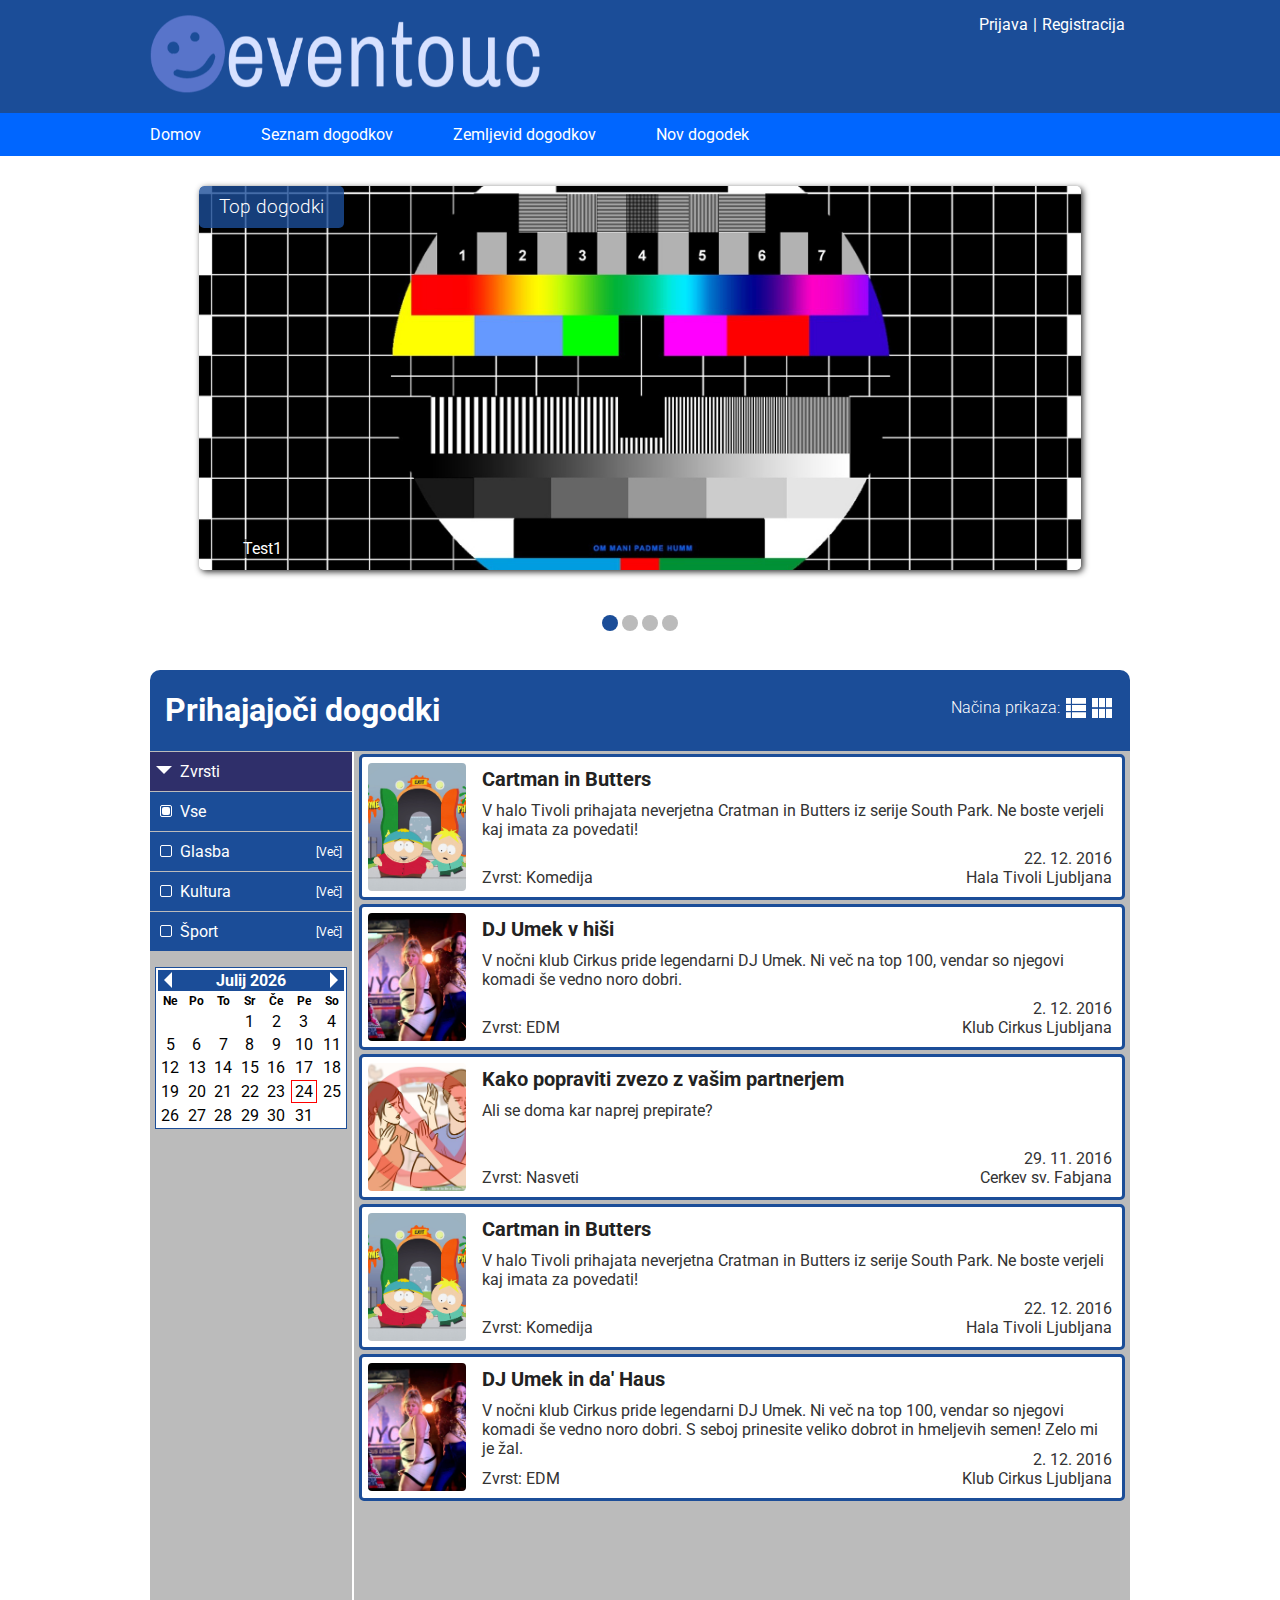
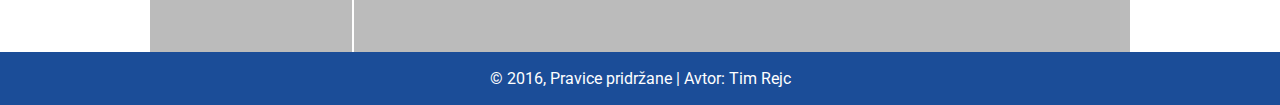
<file: index.html>
<!DOCTYPE html>
<html>
    <head>
        <title>Eventouc</title>
		<meta charset="utf-8" />
        <link href="https://fonts.googleapis.com/css?family=Roboto:300,400&amp;subset=latin-ext" rel="stylesheet">
		<link rel="stylesheet" href="styles/styles.css" />
        <script type="text/javascript" src="scripts/koledar.js"></script>
    </head>
    <body>
        <header>
            <div class="centered" id="logo">
                <a href="index.html"><img src="logo.png" alt="Logotip" /></a>
                <div class="header-link"><a href="registracija.html">Registracija</a></div>
                <span class="header-link">|</span>
                <div class="header-link">
                    <label for="login-popup">Prijava</label>
                </div>
                <input type="checkbox" name="login-popup" id="login-popup" style="display: none;"/>
                <div id="login">
                    <form method="POST" action="index.html">
                        <label>Uporabniško ime:<input type="text" name="username" placeholder="Uporabniško ime" pattern=".*" title="Vaše uporabniško ime" required /></label>
                        <label>Geslo:<input type="password" name="geslo" placeholder="Geslo" required /></label>
                        <div>
                            <input class="gumb" type="submit" value="Prijava" />
                            <label class="gumb" for="login-popup">Prekliči</label>
                        </div>
                    </form>
                </div>
            </div>
        </header>
        <nav>
            <ul class="centered">
                <li><a href="index.html">Domov</a></li>
                <li><a href="seznam-dogodkov.html">Seznam dogodkov</a></li>
                <li><a href="seznam-zemljevid.html">Zemljevid dogodkov</a></li>
                <li><a href="nov-dogodek.html">Nov dogodek</a></li>
            </ul>
        </nav>
        <div class="centered" id="main">
            <input checked type="radio" name="slide" id="slide1"/>
            <input type="radio" name="slide" id="slide2"/>
            <input type="radio" name="slide" id="slide3"/>
            <input type="radio" name="slide" id="slide4"/>
            <section id="slider">
                <div id="slider-caption"><h3>Top dogodki</h3></div>
                <div class="slider-canvas">
                    <div class="inner">
                        <figure>
                            <figcaption>Test1</figcaption>
                            <a href="index.html"><img src="docs/images/test1.jpg" /></a>
                        </figure>
                        <figure>
                            <figcaption>Test2</figcaption>
                            <a href="index.html"><img src="docs/images/test2.png" /></a>
                        </figure>
                        <figure>
                            <figcaption>Test3</figcaption>
                            <a href="index.html"><img src="docs/images/test3.jpg" /></a>
                        </figure>
                        <figure>
                            <figcaption>Test4</figcaption>
                            <a href="index.html"><img src="docs/images/test4.jpg" /></a>
                        </figure>
                    </div>
                </div>
            </section>
            <div id="slider-radio">
                <label for="slide1"></label>
                <label for="slide2"></label>
                <label for="slide3"></label>
                <label for="slide4"></label>
            </div>
            <div class="event-list-naslov">
                <h1>Prihajajoči dogodki</h1>
                <div>
                    <p style="margin: 0 3px 5px 0;">Načina prikaza: </p>
                    <label for="list-view"><img src="docs/icons/view-list.png" alt=""/></label>
                    <label for="module-view"><img src="docs/icons/view-module.png" alt=""/></label>
                </div>
            </div>
            <div class="event-list-container">
                <div class="filter-chooser">
                    <input checked type="checkbox" name="details-tag" id="tags" />
                    <ul class="filter-menu cascade">
                        <li></li>
                        <li></li>
                        <li class="filter-type">
                            <label for="tags"><span class="expand-arrow"></span>Zvrsti</label>
                        </li>
                        <li>
                            <ul class="sub-tree cascade">
                                
                                <li class="filter">
                                    <input checked type="checkbox" name="big-tag" id="tag-vsi" />
                                    <label for="tag-vsi"><span class="checkbox-out"><span class="checkbox-in"></span></span>Vse</label>
                                </li>
                                
                                <li class="filter">
                                    <input type="checkbox" name="big-tag" id="tag-glasba" />
                                    <label for="tag-glasba"><span class="checkbox-out"><span class="checkbox-in"></span></span>Glasba</label>
                                    <label class="expand-label" for="expand-glasba">[Več]</label>
                                </li>
                                
                                <li>
                                    <input type="checkbox" class="expand" name="expand" id="expand-glasba" />
                                    <ul class="sub-tree bottom-tree">
                                        <li>
                                            <input type="checkbox" name="details-tag" id="tag-hiphop" />
                                            <label for="tag-hiphop"><span class="checkbox-out"><span class="checkbox-in"></span></span>Hip Hop</label>
                                        </li>
                                        <li>
                                            <input type="checkbox" name="details-tag" id="tag-metal" />
                                            <label for="tag-metal"><span class="checkbox-out"><span class="checkbox-in"></span></span>Metal</label>
                                        </li>
                                        <li>
                                            <input type="checkbox" name="details-tag" id="tag-narodna" />
                                            <label for="tag-narodna"><span class="checkbox-out"><span class="checkbox-in"></span></span>Narodnozabavna</label>
                                        </li>
                                        <li>
                                            <input type="checkbox" name="details-tag" id="tag-pop" />
                                            <label for="tag-pop"><span class="checkbox-out"><span class="checkbox-in"></span></span>Pop</label>
                                        </li>
                                        <li>
                                            <input type="checkbox" name="details-tag" id="tag-rap" />
                                            <label for="tag-rap"><span class="checkbox-out"><span class="checkbox-in"></span></span>Rap</label>
                                        </li>
                                    </ul>
                                </li>
                                
                                <li class="filter">
                                    <input type="checkbox" name="big-tag" id="tag-kultura" />
                                    <label for="tag-kultura"><span class="checkbox-out"><span class="checkbox-in"></span></span>Kultura</label>
                                    <label class="expand-label" for="expand-kultura">[Več]</label>
                                </li>
                                
                                <li>
                                    <input type="checkbox" class="expand" name="expand" id="expand-kultura" />
                                    <ul class="sub-tree bottom-tree">
                                        <li>
                                            <input type="checkbox" name="details-tag" id="tag-gledalisce" />
                                            <label for="tag-gledalisce"><span class="checkbox-out"><span class="checkbox-in"></span></span>Gledališče</label>
                                        </li>
                                        <li>
                                            <input type="checkbox" name="details-tag" id="tag-opera" />
                                            <label for="tag-opera"><span class="checkbox-out"><span class="checkbox-in"></span></span>Opera</label>
                                        </li>
                                        <li>
                                            <input type="checkbox" name="details-tag" id="tag-balet" />
                                            <label for="tag-balet"><span class="checkbox-out"><span class="checkbox-in"></span></span>Balet</label>
                                        </li>
                                    </ul>
                                </li>
                                
                                <li class="filter">
                                    <input type="checkbox" name="big-tag" id="tag-sport" />
                                    <label for="tag-sport"><span class="checkbox-out"><span class="checkbox-in"></span></span>Šport</label>
                                    <label class="expand-label" for="expand-sport">[Več]</label>
                                </li>
                                
                                <li>
                                    <input type="checkbox" class="expand" name="expand" id="expand-sport" />
                                    <ul class="sub-tree bottom-tree">
                                        <li>
                                            <input type="checkbox" name="details-tag" id="tag-nogomet" />
                                            <label for="tag-nogomet"><span class="checkbox-out"><span class="checkbox-in"></span></span>Nogomet</label>
                                        </li>
                                        <li>
                                            <input type="checkbox" name="details-tag" id="tag-kosarka" />
                                            <label for="tag-kosarka"><span class="checkbox-out"><span class="checkbox-in"></span></span>Košarka</label>
                                        </li>
                                        <li>
                                            <input type="checkbox" name="details-tag" id="tag-odbojka" />
                                            <label for="tag-odbojka"><span class="checkbox-out"><span class="checkbox-in"></span></span>Odbojka</label>
                                        </li>
                                        <li>
                                            <input type="checkbox" name="details-tag" id="tag-rokomet" />
                                            <label for="tag-rokomet"><span class="checkbox-out"><span class="checkbox-in"></span></span>Rokomet</label>
                                        </li>
                                        <li>
                                            <input type="checkbox" name="details-tag" id="tag-vaterpolo" />
                                            <label for="tag-vaterpolo"><span class="checkbox-out"><span class="checkbox-in"></span></span>Vaterpolo</label>
                                        </li>
                                    </ul>
                                </li>
                                
                            </ul>
                        </li>
                    </ul>
                    
                    <table id="koledar">
                        <script>
                            narisiKoledar();
                        </script>
                    </table>
                </div>
                <input checked type="radio" name="view" id="list-view" />
                <input type="radio" name="view" id="module-view" />
                <div class="event-list">
                    <div class="event-list-item">
                        <div class="event-img-wrapper"><a href="#"><img src="docs/images/item-image1.jpg" alt="Awesome picture!" /></a></div>
                        <div class="event-text-wrapper">
                            <a href="#"><h4 class="event-naslov">Cartman in Butters</h4></a>
                            <p class="event-opis">V halo Tivoli prihajata neverjetna Cratman in Butters iz serije South Park. Ne boste verjeli kaj imata za povedati!</p>
                            <div>
                                <p class="event-datum">22. 12. 2016</p>
                                <p class="event-kraj">Hala Tivoli Ljubljana</p>
                            </div>
                            <div>
                                <p class="event-tag">Zvrst: Komedija</p>
                            </div>
                        </div>
                    </div>
                    <div class="event-list-item">
                        <div class="event-img-wrapper"><a href="#"><img src="docs/images/item-image2.jpg" alt="Awesome picture!" /></a></div>
                        <div class="event-text-wrapper">
                            <a href="#"><h4 class="event-naslov">DJ Umek v hiši</h4></a>
                            <p class="event-opis">V nočni klub Cirkus pride legendarni DJ Umek. Ni več na top 100, vendar so njegovi komadi še vedno noro dobri.</p>
                            <div>
                                <p class="event-datum">2. 12. 2016</p>
                                <p class="event-kraj">Klub Cirkus Ljubljana</p>
                            </div>
                            <div>
                                <p class="event-tag">Zvrst: EDM</p>
                            </div>
                        </div>
                    </div>
                    <div class="event-list-item">
                        <div class="event-img-wrapper"><a href="#"><img src="docs/images/item-image3.jpg" alt="Awesome picture!" /></a></div>
                        <div class="event-text-wrapper">
                            <a href="#"><h4 class="event-naslov">Kako popraviti zvezo z vašim partnerjem</h4></a>
                            <p class="event-opis">Ali se doma kar naprej prepirate?</p>
                            <div>
                                <p class="event-datum">29. 11. 2016</p>
                                <p class="event-kraj">Cerkev sv. Fabjana</p>
                            </div>
                            <div>
                                <p class="event-tag">Zvrst: Nasveti</p>
                            </div>
                        </div>
                    </div>
                    <div class="event-list-item">
                        <div class="event-img-wrapper"><a href="#"><img src="docs/images/item-image1.jpg" alt="Awesome picture!" /></a></div>
                        <div class="event-text-wrapper">
                            <a href="#"><h4 class="event-naslov">Cartman in Butters</h4></a>
                            <p class="event-opis">V halo Tivoli prihajata neverjetna Cratman in Butters iz serije South Park. Ne boste verjeli kaj imata za povedati!</p>
                            <div>
                                <p class="event-datum">22. 12. 2016</p>
                                <p class="event-kraj">Hala Tivoli Ljubljana</p>
                            </div>
                            <div>
                                <p class="event-tag">Zvrst: Komedija</p>
                            </div>
                        </div>
                    </div>
                    <div class="event-list-item">
                        <div class="event-img-wrapper"><a href="#"><img src="docs/images/item-image2.jpg" alt="Awesome picture!" /></a></div>
                        <div class="event-text-wrapper">
                            <a href="#"><h4 class="event-naslov">DJ Umek in da' Haus</h4></a>
                            <p class="event-opis">V nočni klub Cirkus pride legendarni DJ Umek. Ni več na top 100, vendar so njegovi komadi še vedno noro dobri. S seboj prinesite veliko dobrot in hmeljevih semen! Zelo mi je žal.</p>
                            <div>
                                <p class="event-datum">2. 12. 2016</p>
                                <p class="event-kraj">Klub Cirkus Ljubljana</p>
                            </div>
                            <div>
                                <p class="event-tag">Zvrst: EDM</p>
                            </div>
                        </div>
                    </div>
                    
                </div>
            </div>
        </div>
        <footer>
			<div class="centered">
				<p>© 2016, Pravice pridržane | Avtor: Tim Rejc</p>
			</div>
		</footer>
    </body>
</html>
</file>
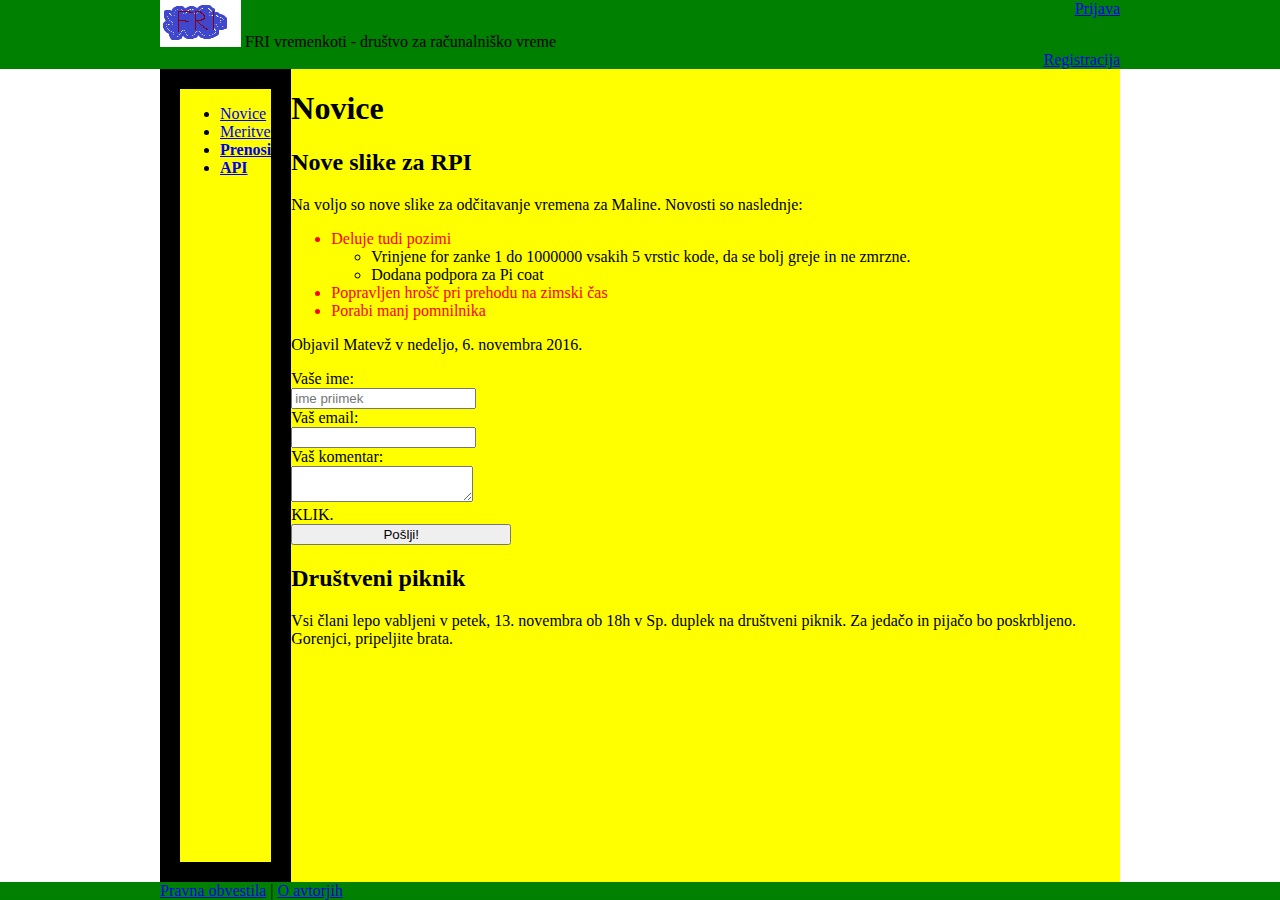
<file: test/index.html>
<!DOCTYPE html>
<html>
	<head>
		<title>FRI vremenkoti</title>
		<meta charset="utf-8" />
		<link rel="stylesheet" href="stil.css" />
	</head>
	<body>
		<header>
			<div class="centered-content">
				<a href="/"><img src="logo.png" alt="Logotip" /></a>
				<span>FRI vremenkoti - društvo za računalniško vreme</span>
				<div class="header-link"><a href="#popup">Prijava</a></div>
                <div class="header-link"></div>
                <div class="header-link"><a href="#popup">Registracija</a></div>
			</div>
		</header>
		<div class="centered-content" id="main">
			<nav>
				<ul>
					<li><a href="news.html">Novice</a></li>
					<li id="meritve"><a href="measurements.html">Meritve</a></li>
					<li><a href="download.html">Prenosi</a></li>
					<li><a href="api.html">API</a></li>
				</ul>
			</nav>
			<section>
				<h1>Novice</h1>
				<article>
					<h2>Nove slike za RPI</h2>
					<p>Na voljo so nove slike za odčitavanje vremena za Maline. Novosti so naslednje:</p>
					<ul>
						<li>Deluje tudi pozimi
							<ul>
								<li>Vrinjene for zanke 1 do 1000000 vsakih 5 vrstic kode, da se bolj greje in ne zmrzne.</li>
								<li>Dodana podpora za Pi coat</li>
							</ul>
						</li>
						<li>Popravljen hrošč pri prehodu na zimski čas</li>
						<li>Porabi manj pomnilnika</li>
					</ul>
					<p>Objavil Matevž v <time datetime="2016-11-06">nedeljo, 6. novembra 2016</time>.</p>
					<div class="comment">
						<form method="POST" action="send_comment.html">
							<label>Vaše ime:<input type="text" name="username" placeholder="ime priimek" pattern=".* .*" title="Vaše ime in priimek" required /></label>
							<label>Vaš email:<input type="email" name="email" required /></label>
							<label>Vaš komentar:<textarea name="comment" required ></textarea></label>
							<label><input type="checkbox" style="display:none" required /><span>KLIK</span>.<div id="popup"><a href="#" style="float:right">x</a></br>Pozdravljen svet!<br/>Zunaj je danes sonce in mraz ko v pasic.</div></label>
							<input id="gumb" type="submit" value="Pošlji!" />
						</form>
					</div>
				</article>
				<article>
					<h2>Društveni piknik</h2>
					<p>Vsi člani lepo vabljeni v petek, 13. novembra ob 18h v Sp. duplek na društveni piknik. Za jedačo in pijačo bo poskrbljeno. Gorenjci, pripeljite brata.</p>
				</article>
			</section>
		</div>
		<footer>
			<div class="centered-content">
				<a href="legal.html">Pravna obvestila</a> | 
				<a href="authors.html">O avtorjih</a>
			</div>
		</footer>
	</body>
</html>
</file>
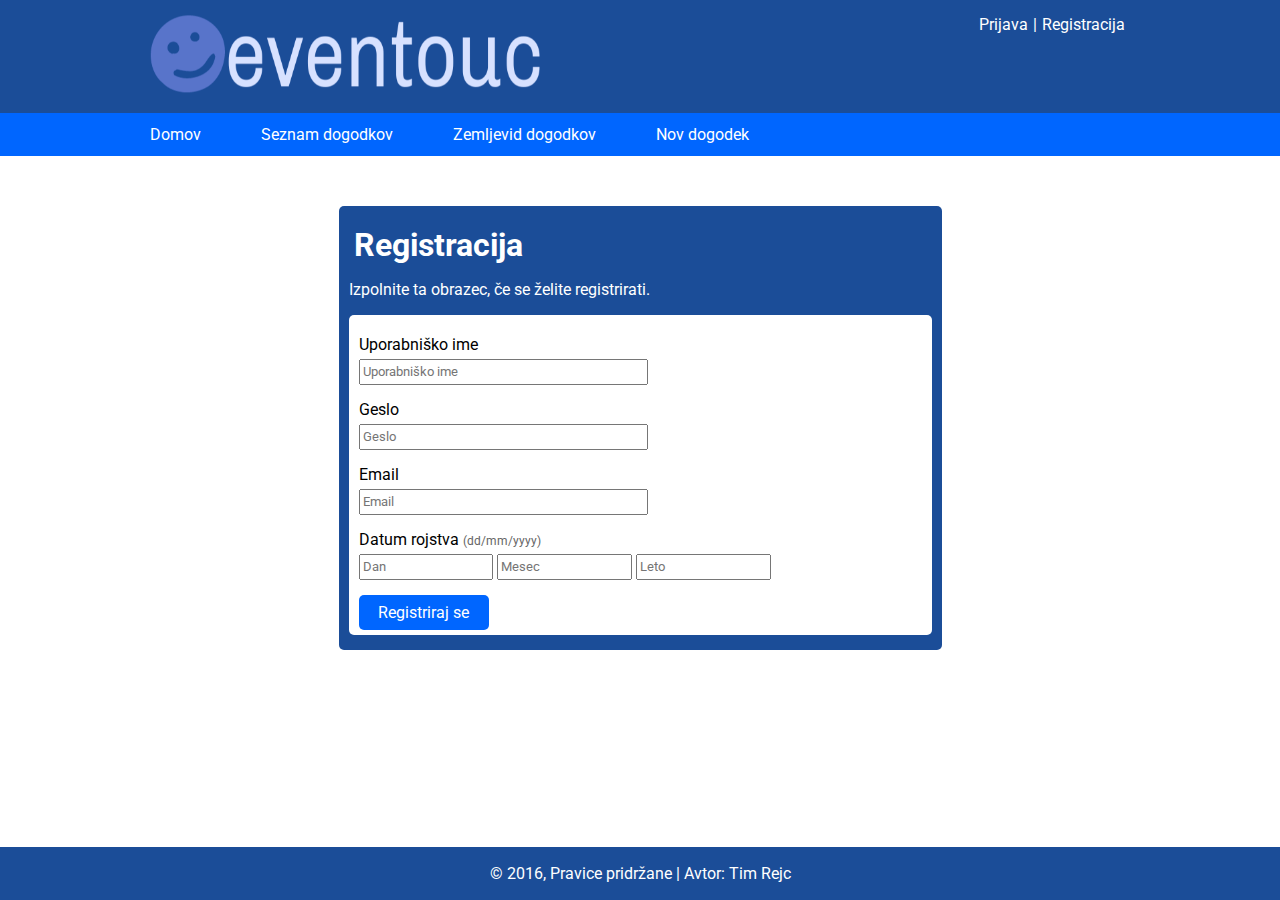
<file: registracija.html>
<!DOCTYPE html>
<html>
    <head>
        <title>Eventouc</title>
		<meta charset="utf-8" />
        <link href="https://fonts.googleapis.com/css?family=Roboto:300,400&amp;subset=latin-ext" rel="stylesheet">
		<link rel="stylesheet" href="styles/styles.css" />
    </head>
    <body>
        <header>
            <div class="centered" id="logo">
                <a href="index.html"><img src="logo.png" alt="Logotip" /></a>
                <div class="header-link"><a href="registracija.html">Registracija</a></div>
                <span class="header-link">|</span>
                <div class="header-link">
                    <label for="login-popup">Prijava</label>
                </div>
                <input type="checkbox" name="login-popup" id="login-popup" style="display: none;"/>
                <div id="login">
                    <form method="POST" action="index.html">
                        <label>Uporabniško ime:<input type="text" name="username" placeholder="Uporabniško ime" pattern=".*" title="Vaše uporabniško ime" required /></label>
                        <label>Geslo:<input type="password" name="geslo" placeholder="Geslo" required /></label>
                        <div>
                            <input class="gumb" type="submit" value="Prijava" />
                            <label class="gumb" for="login-popup">Prekliči</label>
                        </div>
                    </form>
                </div>
            </div>
        </header>
        <nav>
            <ul class="centered">
                <li><a href="index.html">Domov</a></li>
                <li><a href="seznam-dogodkov.html">Seznam dogodkov</a></li>
                <li><a href="seznam-zemljevid.html">Zemljevid dogodkov</a></li>
                <li><a href="nov-dogodek.html">Nov dogodek</a></li>
            </ul>
        </nav>
        <div class="centered" id="main">
            <div class="register-form">
                <h1>Registracija</h1>
                <p>Izpolnite ta obrazec, če se želite registrirati.</p>
                <form id="registracija" method="POST" action="index.html">
                    <label for="username">Uporabniško ime</label><input id="username" type="text" name="username" placeholder="Uporabniško ime" pattern=".*" title="Uporabniško ime" required />
                    <label for="geslo">Geslo</label><input type="password" id="geslo" name="geslo" placeholder="Geslo" pattern=".*" title="Geslo" required />
                    <label for="email">Email</label><input type="email" id="email" name="email" placeholder="Email" required />
                    <label for="date">
                        Datum rojstva <span class="date-format">(dd/mm/yyyy)</span>
                    </label>
                    <div>
                        <input id="date" min="1" type="number" name="date" placeholder="Dan"/>
                        <input list="months" name="months" placeholder="Mesec"/>
                        <input type="number" min="1900" name="year" placeholder="Leto"/>
                    </div>
                      <datalist id="months">
                        <option value="Januar">
                        <option value="Februar">
                        <option value="Marec">
                        <option value="April">
                        <option value="Maj">
                        <option value="Junij">
                        <option value="Julij">
                        <option value="Avgust">
                        <option value="September">
                        <option value="Oktober">
                        <option value="November">
                        <option value="December">
                      </datalist>
                    <input class="gumb" type="submit" value="Registriraj se" />
                </form>
            </div>
        </div>
        <footer>
			<div class="centered">
				<p>© 2016, Pravice pridržane | Avtor: Tim Rejc</p>
			</div>
		</footer>
    </body>
</html>
</file>
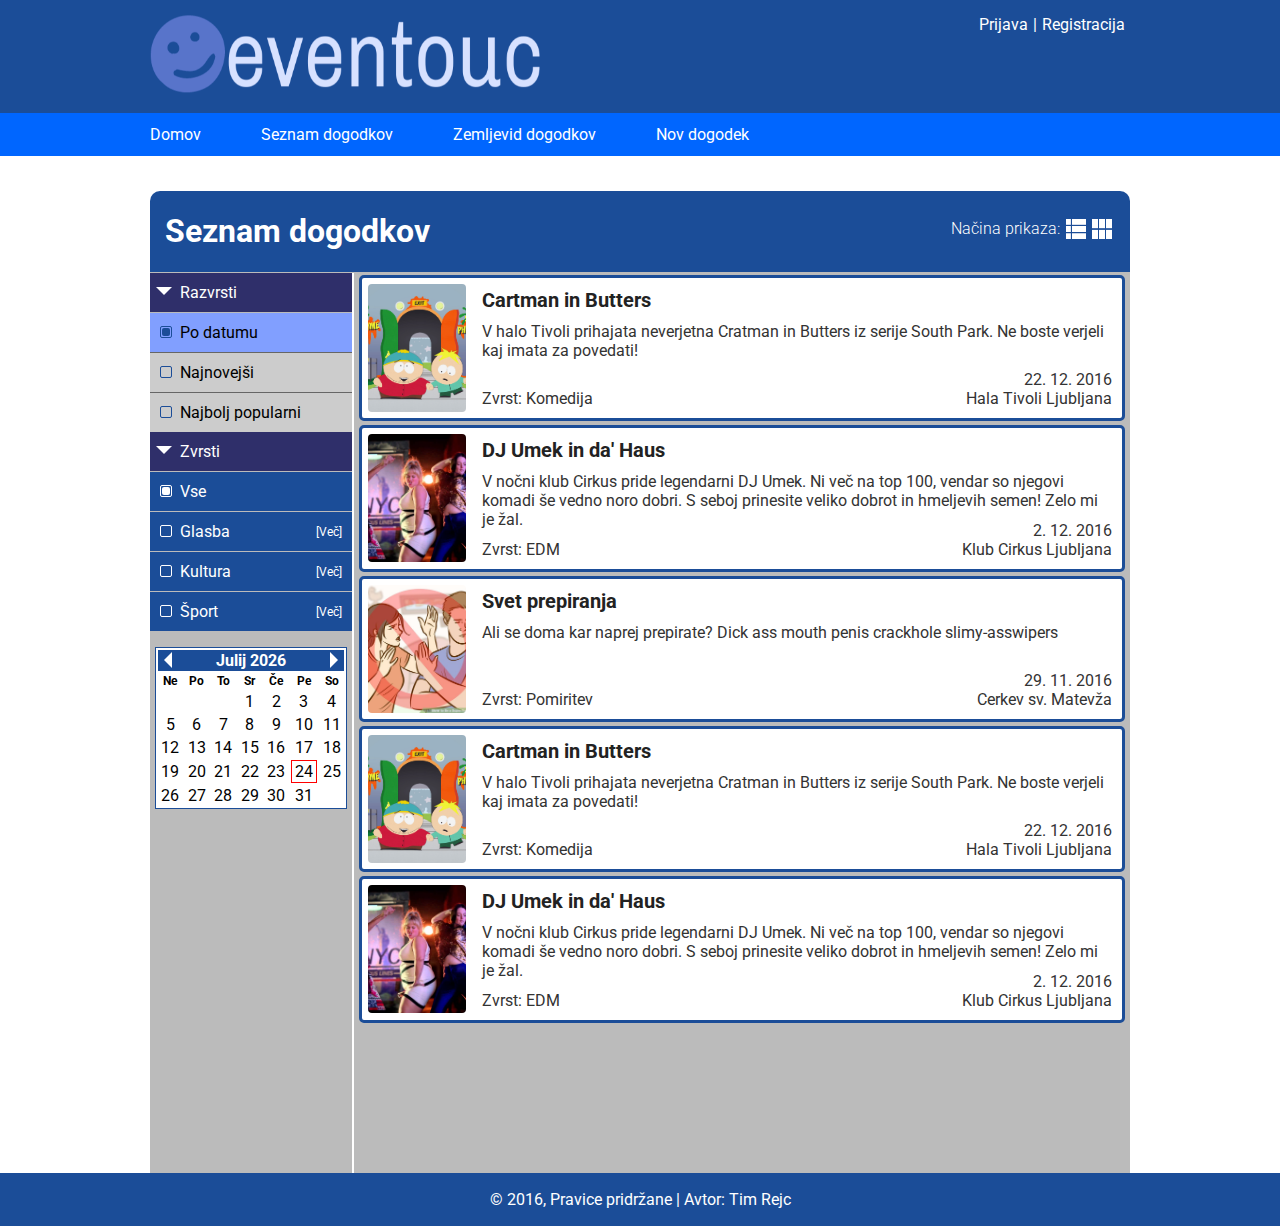
<file: seznam-dogodkov.html>
<!DOCTYPE html>
<html>
    <head>
        <title>Eventouc</title>
		<meta charset="utf-8" />
        <link href="https://fonts.googleapis.com/css?family=Roboto:300,400&amp;subset=latin-ext" rel="stylesheet">
		<link rel="stylesheet" href="styles/styles.css" />
        <script type="text/javascript" src="scripts/koledar.js"></script>
    </head>
    <body>
        <header>
            <div class="centered" id="logo">
                <a href="index.html"><img src="logo.png" alt="Logotip" /></a>
                <div class="header-link"><a href="registracija.html">Registracija</a></div>
                <span class="header-link">|</span>
                <div class="header-link">
                    <label for="login-popup">Prijava</label>
                </div>
                <input type="checkbox" name="login-popup" id="login-popup" style="display: none;"/>
                <div id="login">
                    <form method="POST" action="index.html">
                        <label>Uporabniško ime:<input type="text" name="username" placeholder="Uporabniško ime" pattern=".*" title="Vaše uporabniško ime" required /></label>
                        <label>Geslo:<input type="password" name="geslo" placeholder="Geslo" required /></label>
                        <div>
                            <input class="gumb" type="submit" value="Prijava" />
                            <label class="gumb" for="login-popup">Prekliči</label>
                        </div>
                    </form>
                </div>
            </div>
        </header>
        <nav>
            <ul class="centered">
                <li><a href="index.html">Domov</a></li>
                <li><a href="seznam-dogodkov.html">Seznam dogodkov</a></li>
                <li><a href="seznam-zemljevid.html">Zemljevid dogodkov</a></li>
                <li><a href="nov-dogodek.html">Nov dogodek</a></li>
            </ul>
        </nav>
        <div class="centered" id="main">
            <div class="event-list-naslov">
                <h1>Seznam dogodkov</h1>
                <div>
                    <p style="margin: 0 3px 5px 0;">Načina prikaza: </p>
                    <label for="list-view"><img src="docs/icons/view-list.png" alt=""/></label>
                    <label for="module-view"><img src="docs/icons/view-module.png" alt=""/></label>
                </div>
            </div>
            <div class="event-list-container">
                <div class="filter-chooser">
                    <input checked type="checkbox" name="details-tag" id="sort" />
                    <input checked type="checkbox" name="details-tag" id="tags" />
                    <ul class="filter-menu cascade">
                        <li class="filter-type">
                            <label for="sort"><span class="expand-arrow"></span>Razvrsti</label>
                        </li>
                        <li>
                            <ul class="sub-tree bottom-tree">
                                <li>
                                    <input checked type="radio" name="details-tag" id="filter-datum" />
                                    <label for="filter-datum"><span class="checkbox-out"><span class="checkbox-in"></span></span>Po datumu</label>
                                </li>
                                <li>
                                    <input type="radio" name="details-tag" id="filter-nov" />
                                    <label for="filter-nov"><span class="checkbox-out"><span class="checkbox-in"></span></span>Najnovejši</label>
                                </li>
                                <li>
                                    <input type="radio" name="details-tag" id="filter-popularen" />
                                    <label for="filter-popularen"><span class="checkbox-out"><span class="checkbox-in"></span></span>Najbolj popularni</label>
                                </li>
                            </ul>
                        </li>
                        <li class="filter-type">
                            <label for="tags"><span class="expand-arrow"></span>Zvrsti</label>
                        </li>
                        <li>
                            <ul class="sub-tree cascade">
                                
                                <li class="filter">
                                    <input checked type="checkbox" name="big-tag" id="tag-vsi" />
                                    <label for="tag-vsi"><span class="checkbox-out"><span class="checkbox-in"></span></span>Vse</label>
                                </li>
                                
                                <li class="filter">
                                    <input type="checkbox" name="big-tag" id="tag-glasba" />
                                    <label for="tag-glasba"><span class="checkbox-out"><span class="checkbox-in"></span></span>Glasba</label>
                                    <label class="expand-label" for="expand-glasba">[Več]</label>
                                </li>
                                
                                <li>
                                    <input type="checkbox" class="expand" name="expand" id="expand-glasba" />
                                    <ul class="sub-tree bottom-tree">
                                        <li>
                                            <input type="checkbox" name="details-tag" id="tag-hiphop" />
                                            <label for="tag-hiphop"><span class="checkbox-out"><span class="checkbox-in"></span></span>Hip Hop</label>
                                        </li>
                                        <li>
                                            <input type="checkbox" name="details-tag" id="tag-metal" />
                                            <label for="tag-metal"><span class="checkbox-out"><span class="checkbox-in"></span></span>Metal</label>
                                        </li>
                                        <li>
                                            <input type="checkbox" name="details-tag" id="tag-narodna" />
                                            <label for="tag-narodna"><span class="checkbox-out"><span class="checkbox-in"></span></span>Narodnozabavna</label>
                                        </li>
                                        <li>
                                            <input type="checkbox" name="details-tag" id="tag-pop" />
                                            <label for="tag-pop"><span class="checkbox-out"><span class="checkbox-in"></span></span>Pop</label>
                                        </li>
                                        <li>
                                            <input type="checkbox" name="details-tag" id="tag-rap" />
                                            <label for="tag-rap"><span class="checkbox-out"><span class="checkbox-in"></span></span>Rap</label>
                                        </li>
                                    </ul>
                                </li>
                                
                                <li class="filter">
                                    <input type="checkbox" name="big-tag" id="tag-kultura" />
                                    <label for="tag-kultura"><span class="checkbox-out"><span class="checkbox-in"></span></span>Kultura</label>
                                    <label class="expand-label" for="expand-kultura">[Več]</label>
                                </li>
                                
                                <li>
                                    <input type="checkbox" class="expand" name="expand" id="expand-kultura" />
                                    <ul class="sub-tree bottom-tree">
                                        <li>
                                            <input type="checkbox" name="details-tag" id="tag-gledalisce" />
                                            <label for="tag-gledalisce"><span class="checkbox-out"><span class="checkbox-in"></span></span>Gledališče</label>
                                        </li>
                                        <li>
                                            <input type="checkbox" name="details-tag" id="tag-opera" />
                                            <label for="tag-opera"><span class="checkbox-out"><span class="checkbox-in"></span></span>Opera</label>
                                        </li>
                                        <li>
                                            <input type="checkbox" name="details-tag" id="tag-balet" />
                                            <label for="tag-balet"><span class="checkbox-out"><span class="checkbox-in"></span></span>Balet</label>
                                        </li>
                                    </ul>
                                </li>
                                
                                <li class="filter">
                                    <input type="checkbox" name="big-tag" id="tag-sport" />
                                    <label for="tag-sport"><span class="checkbox-out"><span class="checkbox-in"></span></span>Šport</label>
                                    <label class="expand-label" for="expand-sport">[Več]</label>
                                </li>
                                
                                <li>
                                    <input type="checkbox" class="expand" name="expand" id="expand-sport" />
                                    <ul class="sub-tree bottom-tree">
                                        <li>
                                            <input type="checkbox" name="details-tag" id="tag-nogomet" />
                                            <label for="tag-nogomet"><span class="checkbox-out"><span class="checkbox-in"></span></span>Nogomet</label>
                                        </li>
                                        <li>
                                            <input type="checkbox" name="details-tag" id="tag-kosarka" />
                                            <label for="tag-kosarka"><span class="checkbox-out"><span class="checkbox-in"></span></span>Košarka</label>
                                        </li>
                                        <li>
                                            <input type="checkbox" name="details-tag" id="tag-odbojka" />
                                            <label for="tag-odbojka"><span class="checkbox-out"><span class="checkbox-in"></span></span>Odbojka</label>
                                        </li>
                                        <li>
                                            <input type="checkbox" name="details-tag" id="tag-rokomet" />
                                            <label for="tag-rokomet"><span class="checkbox-out"><span class="checkbox-in"></span></span>Rokomet</label>
                                        </li>
                                        <li>
                                            <input type="checkbox" name="details-tag" id="tag-vaterpolo" />
                                            <label for="tag-vaterpolo"><span class="checkbox-out"><span class="checkbox-in"></span></span>Vaterpolo</label>
                                        </li>
                                    </ul>
                                </li>
                                
                            </ul>
                        </li>
                    </ul>
                    
                    <table id="koledar">
                        <script>
                            narisiKoledar();
                        </script>
                    </table>
                </div>
                <input checked type="radio" name="view" id="list-view" />
                <input type="radio" name="view" id="module-view" />
                <div class="event-list">
                    <div class="event-list-item">
                        <div class="event-img-wrapper"><a href="#"><img src="docs/images/item-image1.jpg" alt="Awesome picture!" /></a></div>
                        <div class="event-text-wrapper">
                            <a href="#"><h4 class="event-naslov">Cartman in Butters</h4></a>
                            <p class="event-opis">V halo Tivoli prihajata neverjetna Cratman in Butters iz serije South Park. Ne boste verjeli kaj imata za povedati!</p>
                            <div>
                                <p class="event-datum">22. 12. 2016</p>
                                <p class="event-kraj">Hala Tivoli Ljubljana</p>
                            </div>
                            <div>
                                <p class="event-tag">Zvrst: Komedija</p>
                            </div>
                        </div>
                    </div>
                    <div class="event-list-item">
                        <div class="event-img-wrapper"><a href="#"><img src="docs/images/item-image2.jpg" alt="Awesome picture!" /></a></div>
                        <div class="event-text-wrapper">
                            <a href="#"><h4 class="event-naslov">DJ Umek in da' Haus</h4></a>
                            <p class="event-opis">V nočni klub Cirkus pride legendarni DJ Umek. Ni več na top 100, vendar so njegovi komadi še vedno noro dobri. S seboj prinesite veliko dobrot in hmeljevih semen! Zelo mi je žal.</p>
                            <div>
                                <p class="event-datum">2. 12. 2016</p>
                                <p class="event-kraj">Klub Cirkus Ljubljana</p>
                            </div>
                            <div>
                                <p class="event-tag">Zvrst: EDM</p>
                            </div>
                        </div>
                    </div>
                    <div class="event-list-item">
                        <div class="event-img-wrapper"><a href="#"><img src="docs/images/item-image3.jpg" alt="Awesome picture!" /></a></div>
                        <div class="event-text-wrapper">
                            <a href="#"><h4 class="event-naslov">Svet prepiranja</h4></a>
                            <p class="event-opis">Ali se doma kar naprej prepirate? Dick ass mouth penis crackhole slimy-asswipers</p>
                            <div>
                                <p class="event-datum">29. 11. 2016</p>
                                <p class="event-kraj">Cerkev sv. Matevža</p>
                            </div>
                            <div>
                                <p class="event-tag">Zvrst: Pomiritev</p>
                            </div>
                        </div>
                    </div>
                    <div class="event-list-item">
                        <div class="event-img-wrapper"><a href="#"><img src="docs/images/item-image1.jpg" alt="Awesome picture!" /></a></div>
                        <div class="event-text-wrapper">
                            <a href="#"><h4 class="event-naslov">Cartman in Butters</h4></a>
                            <p class="event-opis">V halo Tivoli prihajata neverjetna Cratman in Butters iz serije South Park. Ne boste verjeli kaj imata za povedati!</p>
                            <div>
                                <p class="event-datum">22. 12. 2016</p>
                                <p class="event-kraj">Hala Tivoli Ljubljana</p>
                            </div>
                            <div>
                                <p class="event-tag">Zvrst: Komedija</p>
                            </div>
                        </div>
                    </div>
                    <div class="event-list-item">
                        <div class="event-img-wrapper"><a href="#"><img src="docs/images/item-image2.jpg" alt="Awesome picture!" /></a></div>
                        <div class="event-text-wrapper">
                            <a href="#"><h4 class="event-naslov">DJ Umek in da' Haus</h4></a>
                            <p class="event-opis">V nočni klub Cirkus pride legendarni DJ Umek. Ni več na top 100, vendar so njegovi komadi še vedno noro dobri. S seboj prinesite veliko dobrot in hmeljevih semen! Zelo mi je žal.</p>
                            <div>
                                <p class="event-datum">2. 12. 2016</p>
                                <p class="event-kraj">Klub Cirkus Ljubljana</p>
                            </div>
                            <div>
                                <p class="event-tag">Zvrst: EDM</p>
                            </div>
                        </div>
                    </div>
                </div>
            </div>
        </div>
        <footer>
			<div class="centered">
				<p>© 2016, Pravice pridržane | Avtor: Tim Rejc</p>
			</div>
		</footer>
    </body>
</html>
</file>
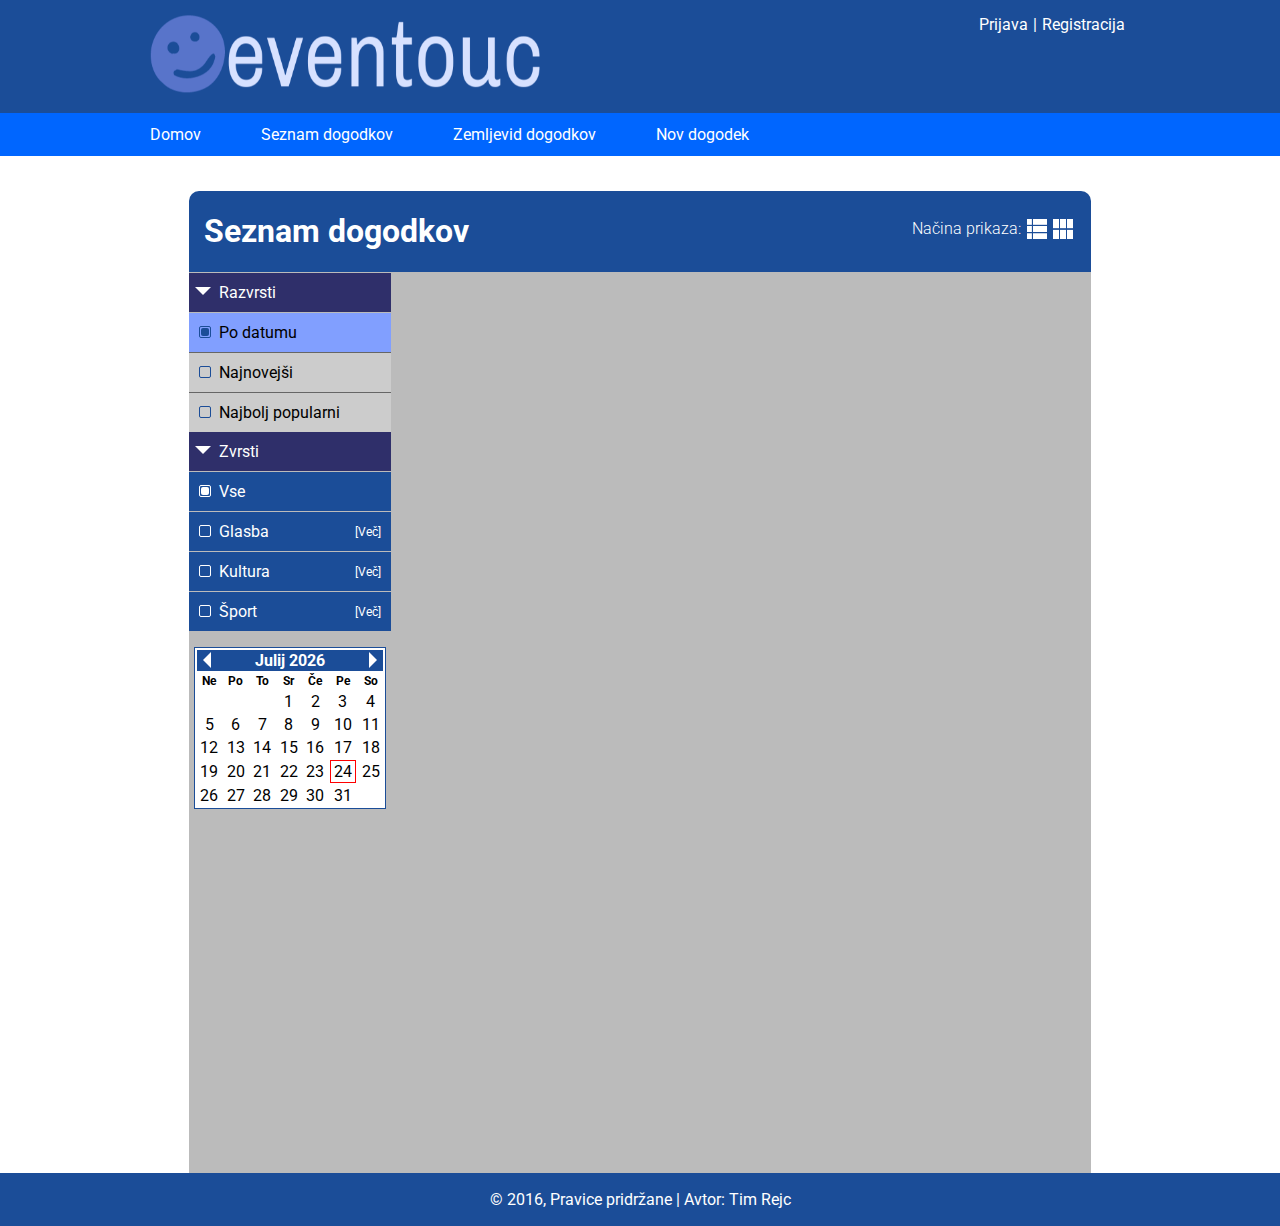
<file: seznam-zemljevid.html>
<!DOCTYPE html>
<html>
    <head>
        <title>Eventouc</title>
		<meta charset="utf-8" />
        <link href="https://fonts.googleapis.com/css?family=Roboto:300,400&amp;subset=latin-ext" rel="stylesheet">
		<link rel="stylesheet" href="styles/styles.css" />
        <script type="text/javascript" src="scripts/koledar.js"></script>
    </head>
    <body>
        <header>
            <div class="centered" id="logo">
                <a href="index.html"><img src="logo.png" alt="Logotip" /></a>
                <div class="header-link"><a href="registracija.html">Registracija</a></div>
                <span class="header-link">|</span>
                <div class="header-link">
                    <label for="login-popup">Prijava</label>
                </div>
                <input type="checkbox" name="login-popup" id="login-popup" style="display: none;"/>
                <div id="login">
                    <form method="POST" action="index.html">
                        <label>Uporabniško ime:<input type="text" name="username" placeholder="Uporabniško ime" pattern=".*" title="Vaše uporabniško ime" required /></label>
                        <label>Geslo:<input type="password" name="geslo" placeholder="Geslo" required /></label>
                        <div>
                            <input class="gumb" type="submit" value="Prijava" />
                            <label class="gumb" for="login-popup">Prekliči</label>
                        </div>
                    </form>
                </div>
            </div>
        </header>
        <nav>
            <ul class="centered">
                <li><a href="index.html">Domov</a></li>
                <li><a href="seznam-dogodkov.html">Seznam dogodkov</a></li>
                <li><a href="seznam-zemljevid.html">Zemljevid dogodkov</a></li>
                <li><a href="nov-dogodek.html">Nov dogodek</a></li>
            </ul>
        </nav>
        <div class="centered" id="main">
            <div class="event-list-naslov">
                <h1>Seznam dogodkov</h1>
                <div>
                    <p style="margin: 0 3px 5px 0;">Načina prikaza: </p>
                    <label for="list-view"><img src="docs/icons/view-list.png" alt=""/></label>
                    <label for="module-view"><img src="docs/icons/view-module.png" alt=""/></label>
                </div>
            </div>
            <div class="event-list-container">
                <div class="filter-chooser">
                    <input checked type="checkbox" name="details-tag" id="sort" />
                    <input checked type="checkbox" name="details-tag" id="tags" />
                    <ul class="filter-menu cascade">
                        <li class="filter-type">
                            <label for="sort"><span class="expand-arrow"></span>Razvrsti</label>
                        </li>
                        <li>
                            <ul class="sub-tree bottom-tree">
                                <li>
                                    <input checked type="radio" name="details-tag" id="filter-datum" />
                                    <label for="filter-datum"><span class="checkbox-out"><span class="checkbox-in"></span></span>Po datumu</label>
                                </li>
                                <li>
                                    <input type="radio" name="details-tag" id="filter-nov" />
                                    <label for="filter-nov"><span class="checkbox-out"><span class="checkbox-in"></span></span>Najnovejši</label>
                                </li>
                                <li>
                                    <input type="radio" name="details-tag" id="filter-popularen" />
                                    <label for="filter-popularen"><span class="checkbox-out"><span class="checkbox-in"></span></span>Najbolj popularni</label>
                                </li>
                            </ul>
                        </li>
                        <li class="filter-type">
                            <label for="tags"><span class="expand-arrow"></span>Zvrsti</label>
                        </li>
                        <li>
                            <ul class="sub-tree cascade">
                                
                                <li class="filter">
                                    <input checked type="checkbox" name="big-tag" id="tag-vsi" />
                                    <label for="tag-vsi"><span class="checkbox-out"><span class="checkbox-in"></span></span>Vse</label>
                                </li>
                                
                                <li class="filter">
                                    <input type="checkbox" name="big-tag" id="tag-glasba" />
                                    <label for="tag-glasba"><span class="checkbox-out"><span class="checkbox-in"></span></span>Glasba</label>
                                    <label class="expand-label" for="expand-glasba">[Več]</label>
                                </li>
                                
                                <li>
                                    <input type="checkbox" class="expand" name="expand" id="expand-glasba" />
                                    <ul class="sub-tree bottom-tree">
                                        <li>
                                            <input type="checkbox" name="details-tag" id="tag-hiphop" />
                                            <label for="tag-hiphop"><span class="checkbox-out"><span class="checkbox-in"></span></span>Hip Hop</label>
                                        </li>
                                        <li>
                                            <input type="checkbox" name="details-tag" id="tag-metal" />
                                            <label for="tag-metal"><span class="checkbox-out"><span class="checkbox-in"></span></span>Metal</label>
                                        </li>
                                        <li>
                                            <input type="checkbox" name="details-tag" id="tag-narodna" />
                                            <label for="tag-narodna"><span class="checkbox-out"><span class="checkbox-in"></span></span>Narodnozabavna</label>
                                        </li>
                                        <li>
                                            <input type="checkbox" name="details-tag" id="tag-pop" />
                                            <label for="tag-pop"><span class="checkbox-out"><span class="checkbox-in"></span></span>Pop</label>
                                        </li>
                                        <li>
                                            <input type="checkbox" name="details-tag" id="tag-rap" />
                                            <label for="tag-rap"><span class="checkbox-out"><span class="checkbox-in"></span></span>Rap</label>
                                        </li>
                                    </ul>
                                </li>
                                
                                <li class="filter">
                                    <input type="checkbox" name="big-tag" id="tag-kultura" />
                                    <label for="tag-kultura"><span class="checkbox-out"><span class="checkbox-in"></span></span>Kultura</label>
                                    <label class="expand-label" for="expand-kultura">[Več]</label>
                                </li>
                                
                                <li>
                                    <input type="checkbox" class="expand" name="expand" id="expand-kultura" />
                                    <ul class="sub-tree bottom-tree">
                                        <li>
                                            <input type="checkbox" name="details-tag" id="tag-gledalisce" />
                                            <label for="tag-gledalisce"><span class="checkbox-out"><span class="checkbox-in"></span></span>Gledališče</label>
                                        </li>
                                        <li>
                                            <input type="checkbox" name="details-tag" id="tag-opera" />
                                            <label for="tag-opera"><span class="checkbox-out"><span class="checkbox-in"></span></span>Opera</label>
                                        </li>
                                        <li>
                                            <input type="checkbox" name="details-tag" id="tag-balet" />
                                            <label for="tag-balet"><span class="checkbox-out"><span class="checkbox-in"></span></span>Balet</label>
                                        </li>
                                    </ul>
                                </li>
                                
                                <li class="filter">
                                    <input type="checkbox" name="big-tag" id="tag-sport" />
                                    <label for="tag-sport"><span class="checkbox-out"><span class="checkbox-in"></span></span>Šport</label>
                                    <label class="expand-label" for="expand-sport">[Več]</label>
                                </li>
                                
                                <li>
                                    <input type="checkbox" class="expand" name="expand" id="expand-sport" />
                                    <ul class="sub-tree bottom-tree">
                                        <li>
                                            <input type="checkbox" name="details-tag" id="tag-nogomet" />
                                            <label for="tag-nogomet"><span class="checkbox-out"><span class="checkbox-in"></span></span>Nogomet</label>
                                        </li>
                                        <li>
                                            <input type="checkbox" name="details-tag" id="tag-kosarka" />
                                            <label for="tag-kosarka"><span class="checkbox-out"><span class="checkbox-in"></span></span>Košarka</label>
                                        </li>
                                        <li>
                                            <input type="checkbox" name="details-tag" id="tag-odbojka" />
                                            <label for="tag-odbojka"><span class="checkbox-out"><span class="checkbox-in"></span></span>Odbojka</label>
                                        </li>
                                        <li>
                                            <input type="checkbox" name="details-tag" id="tag-rokomet" />
                                            <label for="tag-rokomet"><span class="checkbox-out"><span class="checkbox-in"></span></span>Rokomet</label>
                                        </li>
                                        <li>
                                            <input type="checkbox" name="details-tag" id="tag-vaterpolo" />
                                            <label for="tag-vaterpolo"><span class="checkbox-out"><span class="checkbox-in"></span></span>Vaterpolo</label>
                                        </li>
                                    </ul>
                                </li>
                                
                            </ul>
                        </li>
                    </ul>
                    
                    <table id="koledar">
                        <script>
                            narisiKoledar();
                        </script>
                    </table>
                </div>
                <div id="map-wrapper">
                    <iframe
                      width="700"
                      height="100%"
                      frameborder="1" style="border:1px solid #bbb; box-sizing: border-box;"
                      src="https://www.google.com/maps/embed/v1/search?key=AIzaSyA16oM7knVLsaic-bLU6hheddEOD5cSbXU
                        &q=events-in-Ljubljana" allowfullscreen>
                    </iframe>
                </div>
            </div>
        </div>
        <footer>
			<div class="centered">
				<p>© 2016, Pravice pridržane | Avtor: Tim Rejc</p>
			</div>
		</footer>
    </body>
</html>
</file>
<file: styles/styles.css>
body {
	margin: 0;
	min-height: 100vh;
    overflow-x: hidden;
    display:flex;
	flex-flow:column;
    box-sizing:border-box;
}

body * {
    font-family: 'Roboto', sans-serif
}

footer {
    background-color: #1b4d98;
    color: white;
    text-align: center;
    padding: 1px;
}

#main {
    flex-grow:1;
    display: flex;
    flex-flow: column;
}

/* HEADER */
header {
    background-color: #1b4d98;
}

#logo {
    padding: 15px 30px 15px 30px;
    background-color: #1b4d98;
}

#logo img {
    width: 40%;
}

.centered {
    max-width: 980px;
    margin: 0 auto 0 auto;
    position: relative;
}

#login {
    display: none;
}

#login form {
    padding: 5px;
}

.gumb {
    background-color: #0066ff;
    border: none;
    border-radius: 5px;
    color: white;
    padding: 5px 10px;
    text-align: center;
    text-decoration: none;
    font-size: 16px;
}

.gumb:hover {
    cursor: pointer;
    background-color: #1a75ff;
}

#login form div {
    display: flex;
    flex-flow: row;
}

#login form * {
    display: flex;
    flex-flow: column;
    justify-content: space-between;
    margin: 2px;
    vertical-align: middle;
}

input[type="checkbox"]:checked + #login {
    display: block;
    position: absolute;
    background-color: #1b4d98;
    border: 1px solid white;
    border-radius: 5px;
    color: white;
    right: 130px;
    top: 35px;
    z-index: 1;
}

.header-link {
    color: white;
    float: right;
    margin: 0 5px 0 0;
}

.header-link * {
    text-decoration: none;
    color: white;
    margin: 0;
}

.header-link > label:hover, a:hover {
    cursor: pointer;
    text-decoration: underline;
}



/* NAVIGATION */
nav {
    width: 100%;
    background-color: #0066ff;
    text-align: center;
}

nav ul {
    display: flex;
    flex-direction: row;
    list-style-type: none;
    padding: 0 60px 0 0;
}

nav ul li {
    -webkit-transition: background-color 0.3s ease-out;
	-moz-transition: background-color 0.3s ease-out;
	-o-transition: background-color 0.3s ease-out;
	transition: background-color 0.3s ease-out;
}

nav ul li:hover {
    background-color: #1b4d98;
}

nav ul li a {
    display: block;
    text-decoration: none;
    text-align: center;
    padding: 12px 30px;
    color: white;
}

nav ul li a:hover {
    text-decoration: none;
}

/* SLIDER */
#main input[type="radio"] {
    display: none;
}

#slider {
    width: 90%;
    height: 30vw;
    max-height: 500px;
    position: relative;
    margin: 30px auto;
    border-radius: 5px;
	box-shadow: 2px 2px 6px #333;
    text-align: center;
    overflow: hidden;
    display: flex;
}

#slider .slider-canvas {
    width: 100%;
    height: 100%;
    overflow: hidden;
    border-radius: 5px;
}

#slider #slider-caption {
    position: absolute;
    background-color: rgba(27, 77, 152, 0.8);
    color: white;
    text-align: center;
    border-radius: 5px;
    z-index: 1;
}

#slider #slider-caption h3 {
    font-weight: 300;
    padding: 10px 20px;
    margin: 0;
}

#slider .inner {
    height: inherit;
    display: flex;
    flex-flow: row;
    width: 400%;
    -webkit-transition: margin 0.3s ease-in;
       -moz-transition: margin 0.3s ease-in;
        -ms-transition: margin 0.3s ease-in;
         -o-transition: margin 0.3s ease-in;
            transition: margin 0.3s ease-in;
}

#slider figure {
    position: relative;
    width: 25%;
    float: left;
    margin: 0;
}

#slider figure img {
    width: 100%;
    position: absolute;
    left: 50%;
    top: 50%;
    -webkit-transform: translateY(-50%) translateX(-50%);
    -moz-transform: translateY(-50%) translateX(-50%);
    -o-transform: translateY(-50%) translateX(-50%);
    transform: translateY(-50%) translateX(-50%);
}

#slider figure figcaption {
    position: absolute;
    background-color: rgba(0,0,0,0.5);
    opacity: 0;
    color: white;
    margin: 40% 0 0 5%;
    z-index: 1;
}

#slider-radio {
    width: 100%;
    margin-top: 15px;
    text-align: center;
}

#slider-radio label {
    display: inline-block;
	width: 16px;
	height: 16px;
	background-color: #bbb;
    border-radius: 100%;
    -webkit-transition: background-color 0.2s ease-in;
       -moz-transition: background-color 0.2s ease-in;
        -ms-transition: background-color 0.2s ease-in;
         -o-transition: background-color 0.2s ease-in;
            transition: background-color 0.2s ease-in;
}

#slider-radio label:hover {
    background-color: #666;
    cursor: pointer;
}

#slide1:checked ~ #slider-radio label:nth-child(1),
#slide2:checked ~ #slider-radio label:nth-child(2),
#slide3:checked ~ #slider-radio label:nth-child(3),
#slide4:checked ~ #slider-radio label:nth-child(4) {
    background-color: #1b4d98;
}

#slide1:checked ~ #slider .inner { margin-left:0; }
#slide2:checked ~ #slider .inner { margin-left:-100%; }
#slide3:checked ~ #slider .inner { margin-left:-200%; }
#slide4:checked ~ #slider .inner { margin-left:-300%; }

#slide1:checked ~ #slider figure:nth-child(1) figcaption,
#slide2:checked ~ #slider figure:nth-child(2) figcaption,
#slide3:checked ~ #slider figure:nth-child(3) figcaption,
#slide4:checked ~ #slider figure:nth-child(4) figcaption {
	opacity: 1;
    -webkit-transition: opacity 1s ease-out 0.3s;
	-moz-transition: opacity 1s ease-out 0.3s;
	-o-transition: opacity 1s ease-out 0.3s;
	transition: opacity 1s ease-out 0.3s;
}

/* SEZNAM */
.event-list-container {
    background-color: #bbb;
    width: 100%;
    display: flex;
    flex-direction: row;
    height: 100vh;
}

.event-list-container input {
    display: none;
}

.cascade {
    min-width: 120px;
    max-width: 240px;
    list-style: none;
    padding: 0;
    margin: 0;
}

.cascade li {
    position: relative;
    -webkit-transition: all 0.3s ease-out;
	-moz-transition: all 0.3s ease-out;
	-o-transition: all 0.3s ease-out;
	transition: all 0.3s ease-out;
}

.sub-tree {
    display: none;
    list-style: none;
    padding: 0;
}

.sub-tree li:last-child {
    border-bottom: none; 
}

.bottom-tree li {
    background-color: #ccc;
    border-bottom: 1px #666 solid; 
}

.bottom-tree li:hover {
    background-color: #999;
}

.filter {
    background-color: #1b4d98;
    border-bottom: 1px solid #bbb;
    color: white;
}

.filter:hover {
    background-color: #13376c;
}

.filter-type {
    background-color: #2f2f6a;
    color: white;
    border-bottom: 1px solid #bbb;
}

.filter-type:hover {
    background-color: #262659;
}

.cascade li label {
    cursor: pointer;
    display: block;
    -webkit-transition: background-color 0.3s ease-out;
	-moz-transition: background-color 0.3s ease-out;
	-o-transition: background-color 0.3s ease-out;
	transition: background-color 0.3s ease-out;
}

.cascade li input + label,
.filter-type label {
    flex-basis: 2;
    padding: 10px 0 10px 30px;
}

.expand-label {
    position: absolute;
    flex-basis: 0;
    font-size: 12px;
    top: 13px;
    right: 10px;
    padding: 0;
}

.expand-label:hover {
    text-decoration: underline;
}

#sort:checked ~ .filter-menu .filter-type:nth-child(1) + li > .sub-tree,
#tags:checked ~ .filter-menu .filter-type:nth-child(3) + li > .sub-tree {
    display: block;
}

.expand:checked + .sub-tree {
    display: block;
}

.cascade input:checked + li + li > ul {
    display: block;
}

.cascade input:checked + label .checkbox-in {
    display: block;
}

.bottom-tree li input:checked + label {
    background-color: #819fff;
}

.bottom-tree li input:checked + label:hover {
    background-color: #5362ac;
}

.bottom-tree li input:checked + label .checkbox-in {
    display: block;
}

.bottom-tree li .checkbox-out {
    border-color: #1b4d98;
}

.bottom-tree li .checkbox-in {
    background-color: #1b4d98;
}

.checkbox-out {
    position: absolute;
    width: 10px;
    height: 10px;
    border: 1px solid white;
    margin: 3px -20px;
    border-radius: 2px;
}

.checkbox-in {
    position: absolute;
    width: 8px;
    height: 8px;
    background-color: white;
    margin: 1px 1px;
    display: none;
    border-radius: 2px;
}

.expand-arrow {
    position: absolute;
    margin: 0px -20px;
    width: 0;
    height: 0;
    border-top: 8px solid transparent;
    border-bottom: 8px solid transparent;
    border-left: 8px solid white;
    -webkit-transition: all 0.3s ease-out;
	-moz-transition: all 0.3s ease-out;
	-o-transition: all 0.3s ease-out;
	transition: all 0.3s ease-out;
}

#sort:checked ~ .filter-menu .filter-type:nth-child(1) .expand-arrow,
#tags:checked ~ .filter-menu .filter-type:nth-child(3) .expand-arrow {
    -webkit-transform: rotate(90deg);
    -moz-transform: rotate(90deg);
    -o-transform: rotate(90deg);
    transform: rotate(90deg);
}

.event-list {
    position: relative;
    box-sizing: border-box;
    width: 100%;
    border-left: 2px solid white;
    display: flex;
    flex-flow: column;
    align-content: flex-start;
}

#module-view:checked ~ .event-list {
    flex-flow: row wrap;
    align-content: flex-start;
}

#module-view:checked ~ .event-list .event-list-item {
    width: auto;
    min-width: 150px;
    max-width: 250px;
    flex-flow: column;
}

#module-view:checked ~ .event-list .event-img-wrapper {
    width: 90%;
    max-height: 100px;
    margin: 5px auto;
}

#module-view:checked ~ .event-list .event-img-wrapper img {
    width: 100%;
    height: auto;
}

#module-view:checked ~ .event-list .event-text-wrapper a {
    cursor: pointer;
}


#module-view:checked ~ .event-list .event-text-wrapper > p {
    display: none;
}

#module-view:checked ~ .event-list .event-text-wrapper {
    display: flex;
    flex-flow: column;
    position: relative;
    justify-content: space-between;
    flex-basis: initial;
}

#module-view:checked ~ .event-list .event-text-wrapper div {
    position: relative;
    display: flex;
    flex-flow: column;
    float: left;
    clear: left;
    margin-bottom: 10px;
}

#module-view:checked ~ .event-list .event-text-wrapper div p {
    float: left;
    clear: right;
    font-size: 14px;
}


.event-list-item {
    width: 98%;
    position: relative;
    display: flex;
    flex-flow: row;
    margin: 2px auto;
    background-color: #fff;
    border-radius: 5px;
    border: 3px solid #1b4d98;
}

.event-list-item:hover {
    background-color: #ccccff;
}

.event-img-wrapper {
    box-sizing: border-box;
    position: relative;
    width: 100px;
    height: 130px;
    overflow: hidden;
    padding: 0 10px;
    margin: 5px;
    border-radius: 5px;
    border: 1px solid white;
}

.event-img-wrapper img {
    position: absolute;
    height: 100%;
    width: auto;
    left: 50%;
    top: 50%;
    flex-basis: 0;
    flex-grow: 1;
    -webkit-transform: translateY(-50%) translateX(-50%);
    -moz-transform: translateY(-50%) translateX(-50%);
    -o-transform: translateY(-50%) translateX(-50%);
    transform: translateY(-50%) translateX(-50%);
}

.event-text-wrapper {
    position: relative;
    margin: 10px;
    flex-basis: 0;
    flex-grow: 2;
    display: block;
}

.event-text-wrapper * {
    margin: 0;
    display: inline-block;
}

.event-text-wrapper p {
    display: block;
    color: #333;
}

.event-text-wrapper a {
    text-decoration: none;
    color: #222;
    font-size: 20px;
    margin-bottom: 10px;
}

.event-text-wrapper a:hover {
    color: black;
}

.event-opis {
    margin-bottom: 30px;
}

.event-text-wrapper div:nth-child(3) {
    position: absolute;
    bottom: 0;
    right: 0;
}

.event-text-wrapper div:nth-child(3) p {
    float: right;
    clear: right;
}

.event-text-wrapper div:nth-child(4) {
    position: absolute;
    bottom: 0;
    left: 0;
}

.event-list-naslov {
    background-color: #1b4d98;
    color: white;
    margin: 0;
    padding: 0 15px;
    border-bottom: 1px solid #bbb;
    margin-top: 35px;
    border-top-left-radius: 10px;
    border-top-right-radius: 10px;
    font-weight: 300;
    display: flex;
    justify-content: space-between;
}

.event-list-naslov div {
    display: flex;
    align-items: center;
}

.event-list-naslov img {
    width: 20px;
    height: 20px;
    cursor: pointer;
    margin: 0 3px;
}

#koledar {
    margin: 15px 5px;
    width: 15vw;
    max-width: 230px;
    border: 1px solid #1b4d98;
    background-color: white;
}

#koledar #mesec-leto {
    color: white;
    background-color: #1b4d98;
}

#koledar tr:nth-child(2) {
    font-size: 12px;
}

#koledar td {
    box-sizing: border-box;
    text-align: center;
    cursor: default;
}

#koledar td:hover {
    background-color: rgba(0,0,0,0.2)
}

#koledar #danes {
    box-sizing: border-box;
    border: 1px solid red;
}

.arrow-left {
    cursor: pointer;
    padding-right: 5px;
    margin-top: 1px;
    float: left;
    height: 0;
    width: 0;
    border-top: 8px solid transparent;
    border-bottom: 8px solid transparent;
    border-right: 8px solid white;
}

.arrow-right {
    cursor: pointer;
    padding-left: 5px;
    margin-top: 1px;
    float: right;
    height: 0;
    width: 0;
    border-top: 8px solid transparent;
    border-bottom: 8px solid transparent;
    border-left: 8px solid white;
}

/*REGISTRACIJA*/

#registracija {
    display: flex;
    flex-flow: column;
    padding: 5px 10px;
    background-color: white;
    color: black;
    border-radius: 5px;
}

#registracija label {
    display: inline-block;
}

#registracija p {
    margin-bottom: 3px;
}

#registracija > input {
    height: 20px;
    width: 50%;
}

#registracija > div {
    width: 75%
}

#registracija > div input {
    height: 20px;
    width: 30%
}

.date-format {
    color: #666;
    font-size: 12px;
}

#registracija input[type="submit"] {
    margin-top: 15px;
    height: 35px;
    width: 130px;
}

.register-form {
    margin-top: 50px;
    background-color: #1b4d98;
    color: white;
    border-radius: 5px;
    padding: 15px 10px;
}

#registracija > label {
    margin: 15px 0 5px 0;
}

.register-form > h1{
    margin: 5px;
}

/*NOV DOGODEK*/
#nov-dogodek-wrapper {
    padding: 15px;
    background-color: #1b4d98;
    color: white;
}

#nov-dogodek-form {
    display: flex;
    flex-flow: column;
    background-color: white;
    padding: 15px;
    color: black;
    border-radius: 5px;
}

#nov-dogodek-form textarea {
    max-width: 900px;
}

#nov-dogodek-form input[type="button"] {
    max-width: 100px;
    height: 30px;
    margin-bottom: 5px;
}

#nov-dogodek-form input[type="submit"] {
    max-width: 220px;
    height: 35px;
    margin-bottom: 20px;
}

#nov-dogodek-form > div {
    display: flex;
    flex-flow: column;
    justify-content: space-between;
    padding: 10px 0;
    border-bottom: 2px dotted #bbb;
}

#nov-dogodek-form div label {
    margin-top: 5px;
    margin-right: 10px;
}

#nov-dogodek-form input {
    max-width: 420px;
    height: 20px;
}

.tiny-text {
    font-size: 12px;
    color: #666;
}

#kraj {
    max-width: 420px;
    display: flex;
    margin-bottom: 5px;
}

#kraj span {
    display: flex;
    flex-flow: column;
    margin-right: 10px;
}

#map {
    height: 250px;
}

#datum-izvajanja div > span {
    display: flex;
    flex-flow: row;
}

#datum-izvajanja div > span > label {
    color: red;
    margin-top: -2px;
    font-size: 26px;
}

#datum-izvajanja input[type="checkbox"] {
    display: none;
}

#datum-izvajanja input[type="checkbox"]:checked + span {
    display: none;
}
</file>
<file: test/stil.css>
.header-link {
	float:right;
	clear:right;
}
.centered-content {
	width:960px;
	margin-left:auto;
	margin-right:auto;
}
header, footer {
	background-color:green;
}
article ul {
	color:black;
}
article > ul  {
	color:red;
}
#meritve ~ li a {
	font-weight:bold;
}
body {
	margin:0;
	box-sizing:border-box;
	display:flex;
	flex-flow:column;
	min-height:100vh;
}
#main {
	flex-grow:1;
	
	display:flex;
	background:yellow;
}
nav {
	box-sizing:border-box;
	border:20px solid black;
}
.comment form {
	width:220px;
	display:flex;
	flex-flow:column;
}
input[type="checkbox"]~ div {
	display:none;
}
input[type="checkbox"]:checked ~ div,
#popup:target {
	display:block;
	background:red;
	position:absolute;
	border:5px black solid;
	font-size:10px;
	padding-top:1.5em;
	padding-bottom:1.5em;
}
input[type="checkbox"]:checked + span {
	color:red;
}
input[type="submit"]:target {
	color:green;
}
input[type="submit"]::after {
	content:"test";
}
nav li {
 float:left;
}
#main {
  flex-flow:column;
}
@media screen
  and (min-width: 414px) {
    
}
@media screen
  and (min-width: 1024px) {
    nav li {
 	  float:none;
    }
	#main {
		flex-flow:row;
	}
}
</file>
